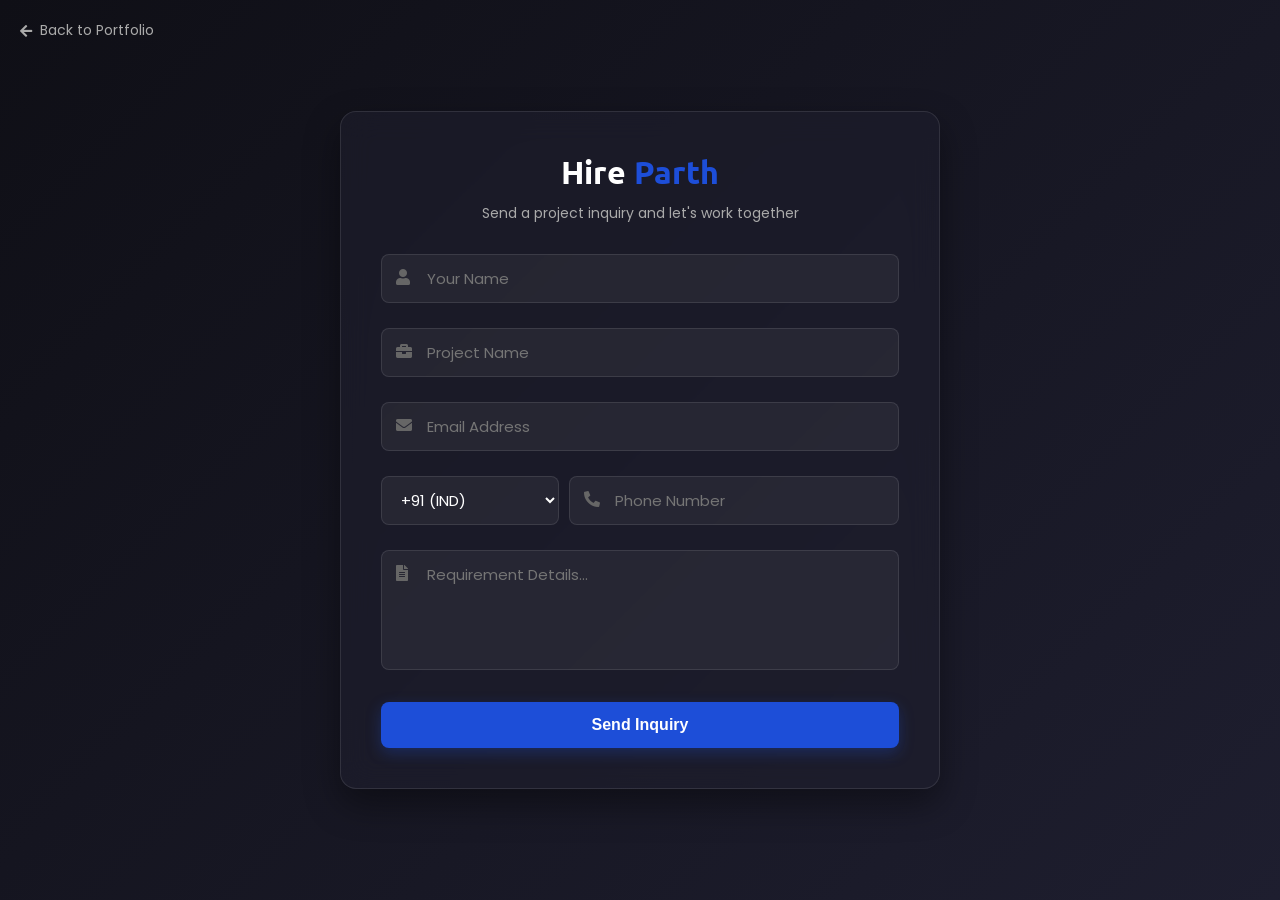
<file: hire.html>
<!DOCTYPE html>
<html lang="en">
<head>
    <meta charset="UTF-8">
    <meta name="viewport" content="width=device-width, initial-scale=1.0">
    <title>Hire Parth Lad — Project Inquiry</title>
    <meta name="description" content="Send a project inquiry to Parth Lad — full-stack developer and ML engineer available for freelance and full-time opportunities.">
    <!-- Favicon -->
    <link rel="icon" type="image/svg+xml" href="favicon.svg">
    <link rel="stylesheet" href="css/style.css">
    <link rel="stylesheet" href="https://cdnjs.cloudflare.com/ajax/libs/font-awesome/5.15.3/css/all.min.css"/>
</head>
<body class="inquiry-body">

    <a href="index.html" class="back-btn">
        <i class="fas fa-arrow-left"></i> Back to Portfolio
    </a>

    <div class="inquiry-container">
        <div class="inquiry-header">
            <h2>Hire <span>Parth</span></h2>
            <p>Send a project inquiry and let's work together</p>
        </div>

        <form id="inquiryForm" onsubmit="handleInquirySubmit(event)">
            <div class="form-group">
                <input type="text" id="name" class="form-control" placeholder="Your Name" required>
                <i class="fas fa-user"></i>
            </div>

            <div class="form-group">
                <input type="text" id="project_name" class="form-control" placeholder="Project Name" required>
                <i class="fas fa-briefcase"></i>
            </div>

            <div class="form-group">
                <input type="email" id="email" class="form-control" placeholder="Email Address" required>
                <i class="fas fa-envelope"></i>
            </div>

            <div class="phone-group" style="display: flex; gap: 10px; margin-bottom: 25px;">
                <select id="country_code" class="form-control" style="width: 35%; padding-left: 15px; cursor: pointer; color: #fff;">
                    <option value="+91" style="background: #1e1e2f; color: #fff;">+91 (IND)</option>
                    <option value="+1" style="background: #1e1e2f; color: #fff;">+1 (USA)</option>
                    <option value="+44" style="background: #1e1e2f; color: #fff;">+44 (UK)</option>
                    <option value="+61" style="background: #1e1e2f; color: #fff;">+61 (AUS)</option>
                    <option value="+81" style="background: #1e1e2f; color: #fff;">+81 (JPN)</option>
                </select>
                <div class="form-group" style="width: 65%; margin-bottom: 0;">
                    <input type="tel" id="phone" class="form-control" placeholder="Phone Number" pattern="[0-9]{7,15}" title="Please enter a valid phone number containing 7 to 15 digits" required>
                    <i class="fas fa-phone-alt"></i>
                </div>
            </div>

            <div class="form-group">
                <textarea id="requirements" class="form-control" placeholder="Requirement Details..." required></textarea>
                <i class="fas fa-file-alt"></i>
            </div>

            <button type="submit" class="submit-btn">Send Inquiry</button>
        </form>
    </div>

    <!-- Confirmation Modal Overlay -->
    <div id="modalOverlay" class="modal-overlay">
        <div class="success-modal">
            <div class="success-icon">
                <i class="fas fa-check"></i>
            </div>
            <h3>Inquiry Sent!</h3>
            <p>Thank you for reaching out! Parth will review your project requirements and get in touch with you shortly.</p>
            <button class="close-modal-btn" onclick="closeSuccessModal()">Close</button>
        </div>
    </div>

    <script src="js/script.js"></script>
</body>
</html>
</file>
<file: css/style.css>
/*  import google fonts */
@import url('https://fonts.googleapis.com/css2?family=Poppins:wght@400;500;600;700&family=Ubuntu:wght@400;500;700&display=swap');

* {
    margin: 0;
    padding: 0;
    box-sizing: border-box;
    text-decoration: none;
}

html {
    scroll-behavior: smooth;
    overflow-x: hidden;
}

body {
    overflow-x: hidden;
}

/* custom scroll bar */
::-webkit-scrollbar {
    width: 10px;
}

::-webkit-scrollbar-track {
    background: #f1f1f1;
}

::-webkit-scrollbar-thumb {
    background: #888;
}

::-webkit-scrollbar-thumb:hover {
    background: #555;
}

/* all similar content styling codes */
section {
    padding: 100px 0;
}

.max-width {
    max-width: 1300px;
    padding: 0 80px;
    margin: auto;
}

.about,
.projects,
.skills,
.certs,
.contact,
footer {
    font-family: 'Poppins', sans-serif;
}

.about .about-content,
.projects .proj-content,
.skills .skills-content,
.contact .contact-content {
    display: flex;
    flex-wrap: wrap;
    align-items: center;
    justify-content: space-between;
}

section .title {
    position: relative;
    text-align: center;
    font-size: 40px;
    font-weight: 500;
    margin-bottom: 60px;
    padding-bottom: 20px;
    font-family: 'Ubuntu', sans-serif;
}

section .title::before {
    content: "";
    position: absolute;
    bottom: 0px;
    left: 50%;
    width: 180px;
    height: 3px;
    background: #111;
    transform: translateX(-50%);
}

section .title::after {
    position: absolute;
    bottom: -8px;
    left: 50%;
    font-size: 20px;
    color: blue;
    padding: 0 5px;
    background: #fff;
    transform: translateX(-50%);
}

/* navbar styling */
.navbar {
    position: fixed;
    width: 100%;
    z-index: 999;
    padding: 25px 0;
    font-family: 'Ubuntu', sans-serif;
    transition: all 0.3s ease;
    background: rgba(17, 17, 17, 0.85);
    backdrop-filter: blur(8px);
    box-shadow: 0 2px 10px rgba(0, 0, 0, 0.15);
}

.navbar.sticky {
    padding: 15px 0;
    background: rgba(17, 17, 17, 0.95);
    backdrop-filter: blur(8px);
    box-shadow: 0 4px 20px rgba(0, 0, 0, 0.2);
}

.navbar .max-width {
    display: flex;
    align-items: center;
    justify-content: space-between;
}

.navbar .logo a {
    color: #fff;
    font-size: 35px;
    font-weight: 600;
}

.navbar .logo a span {
    color: #1d4ed8;
    transition: all 0.3s ease;
}

.navbar.sticky .logo a span {
    color: #1d4ed8;
}

.navbar .menu li {
    list-style: none;
    display: inline-block;
}

.navbar .menu li a {
    display: block;
    color: #fff;
    font-size: 18px;
    font-weight: 500;
    margin-left: 25px;
    transition: color 0.3s ease;
}

.navbar .menu li a:hover {
    color: #3b82f6;
}

.navbar.sticky .menu li a:hover {
    color: #3b82f6;
}

/* menu btn styling */
.menu-btn {
    color: #fff;
    font-size: 23px;
    cursor: pointer;
    display: none;
}

.scroll-up-btn {
    position: fixed;
    height: 45px;
    width: 42px;
    background: blue;
    right: 30px;
    bottom: 10px;
    text-align: center;
    line-height: 45px;
    color: #fff;
    z-index: 9999;
    font-size: 30px;
    border-radius: 6px;
    border-bottom-width: 2px;
    cursor: pointer;
    opacity: 0;
    pointer-events: none;
    transition: all 0.3s ease;
}

.scroll-up-btn.show {
    bottom: 30px;
    opacity: 1;
    pointer-events: auto;
}

.scroll-up-btn:hover {
    filter: brightness(90%);
}


/* home section styling */
.home {
    display: flex;
    background: url("../images/Background.png") no-repeat center;
    height: 150vh;
    color: #0e0404ce;
    min-height: 400px;

    background-size: cover;
    background-attachment: fixed;
    font-family: 'Ubuntu', sans-serif;
}

.home .max-width {
    width: 100%;
    display: flex;
    align-items: center;
}

.home .max-width .row {
    margin-right: 0;
}

.home .home-content .text-1 {
    font-size: 27px;
}

.home .home-content .text-2 {
    font-size: 75px;
    font-weight: 600;
    margin-left: -3px;
}

.home .home-content .text-3 {
    font-size: 40px;
    margin: 5px 0;
}

.home .home-content .text-3 span {
    color: blue;
    font-weight: 500;
}

.home .home-content a {
    display: inline-block;
    background: blue;
    color: #fff;
    font-size: 25px;
    padding: 12px 36px;
    margin-top: 20px;
    font-weight: 400;
    border-radius: 6px;
    border: 2px solid blue;
    transition: all 0.3s ease;
}

.home .home-content a:hover {
    color: blue;
    background: none;
}

/* about section styling */
.about .title::after {
    content: "who i am";
}

.about .about-content .left {
    width: 45%;
}

.about .about-content .left img {
    width: 100%;
    max-width: 400px;
    height: auto;
    aspect-ratio: 1 / 1;
    object-fit: cover;
    border-radius: 6px;
}

.about .about-content .right {
    width: 55%;
}

.about .about-content .right .text {
    font-size: 25px;
    font-weight: 600;
    margin-bottom: 10px;
}

.about .about-content .right .text span {
    color: blue;
}

.about .about-content .right p {
    text-align: justify;
    line-height: 1.75;
}

/* About section — CV button row */
.about-cv-row {
    display: flex;
    flex-wrap: wrap;
    gap: 12px;
    margin-top: 24px;
}

/* Outlined cert-btn variant used in About */
.cert-btn-outline {
    background: transparent !important;
    color: #1d4ed8 !important;
    border-color: #1d4ed8 !important;
}

.cert-btn-outline:hover {
    background: #1d4ed8 !important;
    color: #fff !important;
}


/* projects section styling */
.projects,
.certs {
    color: #fff;
    background: #111;
}

.projects .title::before,
.certs .title::before {
    background: #fff;
}

.projects .title::after {
    background: #111;
    content: "what i built";
}

.certs .title::after {
    background: #111;
    content: "my achievements";
}

.projects .proj-content {
    display: flex;
    flex-wrap: wrap;
    align-items: stretch;
    justify-content: flex-start;
    gap: 25px;
}

.projects .proj-content .card {
    width: calc(33.333% - 17px);
    background: #222;
    text-align: center;
    border-radius: 6px;
    padding: 35px 25px;
    cursor: pointer;
    transition: all 0.3s ease;
    display: flex;
    flex-direction: column;
}

.projects .proj-content .card:hover {
    background: #1d4ed8;
}

.projects .proj-content .card .box {
    transition: all 0.3s ease;
    height: 100%;
    display: flex;
    flex-direction: column;
    align-items: center;
}

.projects .proj-content .card:hover .box {
    transform: scale(1.05);
}

.projects .proj-content .card i {
    font-size: 50px;
    color: #1d4ed8;
    transition: color 0.3s ease;
    margin-bottom: 15px;
}

.projects .proj-content .card:hover i {
    color: #fff;
}

.projects .proj-content .card .text {
    font-size: 20px;
    font-weight: 600;
    margin: 10px 0;
}

.projects .proj-content .card p {
    font-size: 14px;
    line-height: 1.6;
    color: #ddd;
    margin-bottom: 15px;
    flex-grow: 1;
}

.projects .proj-content .card:hover p {
    color: #fff;
}

.projects .proj-content .card .tech-stack {
    display: flex;
    flex-wrap: wrap;
    justify-content: center;
    gap: 8px;
    margin-bottom: 18px;
}

.projects .proj-content .card .tech-stack span {
    font-size: 12px;
    background: rgba(255, 255, 255, 0.1);
    padding: 4px 10px;
    border-radius: 20px;
    color: #ccc;
    font-weight: 500;
    transition: background 0.3s ease, color 0.3s ease;
}

.projects .proj-content .card:hover .tech-stack span {
    background: rgba(255, 255, 255, 0.2);
    color: #fff;
}

/* ---- Skill Categories (replaces old progress bars) ---- */
.skills .skills-content {
    align-items: flex-start;
}

.skills .skills-content .column {
    width: calc(40% - 20px);
}

.skills .skills-content .column.skill-categories {
    width: calc(60% - 20px);
    display: flex;
    flex-direction: column;
    gap: 24px;
}

.skills .skills-content .left .text {
    font-size: 20px;
    font-weight: 600;
    margin-bottom: 10px;
}

.skills .skills-content .left p {
    text-align: justify;
    line-height: 1.7;
}

.skill-category {
    background: #f9f9f9;
    border: 1px solid #e5e5e5;
    border-radius: 10px;
    padding: 18px 20px;
    transition: box-shadow 0.3s ease, transform 0.3s ease;
}

.skill-category:hover {
    box-shadow: 0 6px 20px rgba(29, 78, 216, 0.1);
    transform: translateY(-2px);
}

.skill-category-title {
    font-size: 14px;
    font-weight: 700;
    text-transform: uppercase;
    letter-spacing: 0.06em;
    color: #1d4ed8;
    margin-bottom: 12px;
    display: flex;
    align-items: center;
    gap: 8px;
}

.skill-category-title i {
    font-size: 13px;
}

.skill-tags {
    display: flex;
    flex-wrap: wrap;
    gap: 8px;
}

.skill-tags span {
    font-size: 13px;
    font-weight: 500;
    padding: 5px 14px;
    border-radius: 20px;
    background: #fff;
    border: 1.5px solid #d1d5db;
    color: #374151;
    transition: all 0.25s ease;
    cursor: default;
}

.skill-tags span:hover {
    background: #1d4ed8;
    border-color: #1d4ed8;
    color: #fff;
    transform: translateY(-1px);
    box-shadow: 0 3px 10px rgba(29, 78, 216, 0.25);
}

/* certifications section styling */
.certs {
    color: #fff;
    background: #111;
}

.certs .certs-content {
    display: flex;
    flex-wrap: wrap;
    align-items: stretch;
    justify-content: flex-start;
    gap: 25px;
}

.certs .certs-content .card {
    width: calc(33.333% - 17px);
    background: #222;
    text-align: center;
    border-radius: 6px;
    padding: 35px 25px;
    cursor: pointer;
    transition: all 0.3s ease;
    display: flex;
    flex-direction: column;
}

.certs .certs-content .card:hover {
    background: #1d4ed8;
}

.certs .certs-content .card .box {
    transition: all 0.3s ease;
    height: 100%;
    display: flex;
    flex-direction: column;
    justify-content: space-between;
}

.certs .certs-content .card:hover .box {
    transform: scale(1.05);
}

.certs .certs-content .card i {
    font-size: 50px;
    color: #1d4ed8;
    transition: color 0.3s ease;
    margin-bottom: 15px;
}

.certs .certs-content .card:hover i {
    color: #fff;
}

.certs .certs-content .card .text {
    font-size: 20px;
    font-weight: 600;
    margin: 10px 0;
}

.certs .certs-content .card p {
    font-size: 14px;
    line-height: 1.6;
    color: #ddd;
    margin-bottom: 15px;
    flex-grow: 1;
}

.certs .certs-content .card:hover p {
    color: #fff;
}

.certs .certs-content .card p .date {
    display: inline-block;
    font-size: 12px;
    font-weight: 600;
    color: #1d4ed8;
    background: rgba(29, 78, 216, 0.15);
    padding: 3px 10px;
    border-radius: 20px;
    transition: all 0.3s ease;
}

.certs .certs-content .card:hover p .date {
    color: #1d4ed8;
    background: #fff;
}

.certs .certs-content .card .cert-btn,
.projects .proj-content .card .cert-btn {
    display: inline-block;
    margin-top: auto;
    padding: 8px 18px;
    background: #1d4ed8;
    color: #fff;
    font-size: 13px;
    font-weight: 500;
    border-radius: 6px;
    text-decoration: none;
    transition: all 0.3s ease;
    border: 2px solid #1d4ed8;
}

.certs .certs-content .card:hover .cert-btn,
.projects .proj-content .card:hover .cert-btn {
    background: #fff;
    color: #1d4ed8;
    border-color: #fff;
}

.certs .certs-content .card .cert-btn i,
.projects .proj-content .card .cert-btn i {
    font-size: 11px;
    color: inherit;
    background: none;
    padding: 0;
    margin-left: 5px;
    border-radius: 0;
    display: inline;
}

.certs .certs-content .card:hover .cert-btn i,
.projects .proj-content .card:hover .cert-btn i {
    background: none;
    color: inherit;
}



/* skills title after pseudo */
.skills .title::after {
    content: "what i know";
}

/* ================================================
   Resume Section
   ================================================ */
.resume {
    color: #fff;
    background: #111;
    font-family: 'Poppins', sans-serif;
}

.resume .title::before {
    background: #fff;
}

.resume .title::after {
    content: "full cv";
    background: #111;
    color: #1d4ed8;
}

.resume-content {
    display: flex;
    flex-direction: column;
    gap: 20px;
}

/* Toolbar: date badge left, download button right */
.resume-toolbar {
    display: flex;
    align-items: center;
    justify-content: space-between;
    flex-wrap: wrap;
    gap: 14px;
    background: #222;
    border-radius: 8px;
    padding: 14px 20px;
}

/* .date pill — identical to certs section, overriding background for dark context */
.resume .date {
    display: inline-flex;
    align-items: center;
    gap: 6px;
    font-size: 13px;
    font-weight: 600;
    color: #1d4ed8;
    background: rgba(29, 78, 216, 0.15);
    padding: 5px 14px;
    border-radius: 20px;
}

/* Inline PDF viewer container */
.resume-viewer {
    background: #222;
    border-radius: 8px;
    overflow: hidden;
    line-height: 0;
}

.resume-object {
    display: block;
    width: 100%;
    height: 780px;
    border: none;
}

/* Mobile fallback — hidden on desktop, shown at <=690px */
.resume-mobile-fallback {
    display: none;
    flex-direction: column;
    align-items: center;
    gap: 14px;
    padding: 50px 24px;
    background: #222;
    border-radius: 8px;
    text-align: center;
    color: #aaa;
}

.resume-mobile-fallback i {
    font-size: 48px;
    color: #ef4444;
}

.resume-mobile-fallback p {
    font-size: 14px;
    line-height: 1.6;
    max-width: 300px;
}

/* Text-only last-resort fallback inside object/iframe */
.resume-no-support {
    color: #aaa;
    text-align: center;
    padding: 40px;
    font-family: 'Poppins', sans-serif;
    font-size: 14px;
}

/* contact section styling */
.contact .title::after {
    content: "get in touch";
}

/* Availability bar */
.availability-bar {
    display: inline-flex;
    align-items: center;
    gap: 8px;
    background: rgba(16, 185, 129, 0.08);
    border: 1.5px solid rgba(16, 185, 129, 0.4);
    border-radius: 30px;
    padding: 6px 14px;
    margin-bottom: 14px;
    font-size: 13px;
    font-weight: 500;
}

.avail-dot {
    width: 9px;
    height: 9px;
    border-radius: 50%;
    background: #10b981;
    box-shadow: 0 0 0 3px rgba(16, 185, 129, 0.25);
    animation: pulse-green 2s infinite;
    flex-shrink: 0;
}

@keyframes pulse-green {

    0%,
    100% {
        box-shadow: 0 0 0 3px rgba(16, 185, 129, 0.25);
    }

    50% {
        box-shadow: 0 0 0 6px rgba(16, 185, 129, 0.1);
    }
}

.avail-label {
    color: #059669;
    font-weight: 600;
}

/* Response meta chips */
.response-meta {
    display: flex;
    flex-wrap: wrap;
    gap: 10px;
    margin: 14px 0 18px;
}

.response-chip {
    display: inline-flex;
    align-items: center;
    gap: 7px;
    background: #f3f4f6;
    border: 1px solid #e5e7eb;
    border-radius: 8px;
    padding: 7px 14px;
    font-size: 13px;
    color: #374151;
    font-weight: 500;
}

.response-chip i {
    color: #1d4ed8;
    font-size: 13px;
}

/* Calendly booking button */
.calendly-btn {
    display: inline-flex;
    align-items: center;
    gap: 8px;
    margin-top: 22px;
    padding: 11px 24px;
    background: #1d4ed8;
    color: #fff;
    border-radius: 8px;
    font-size: 15px;
    font-weight: 600;
    border: 2px solid #1d4ed8;
    transition: all 0.3s ease;
    box-shadow: 0 4px 14px rgba(29, 78, 216, 0.3);
}

.calendly-btn:hover {
    background: transparent;
    color: #1d4ed8;
    transform: translateY(-2px);
    box-shadow: 0 6px 20px rgba(29, 78, 216, 0.2);
}

.contact .contact-content .column {
    width: calc(50% - 30px);
}

.contact .contact-content .text {
    font-size: 20px;
    font-weight: 600;
    margin-bottom: 10px;
}

.contact .contact-content .left p {
    text-align: justify;
}

.contact .contact-content .left .icons {
    margin: 10px 0;
}

.contact .contact-content .row {
    display: flex;
    height: 65px;
    align-items: center;
}

.contact .contact-content .row .info {
    margin-left: 30px;
}

.contact .contact-content .row i {
    font-size: 25px;
    color: blue;
}

.contact .contact-content .info .head {
    font-weight: 500;
}

.contact .contact-content .info .sub-title {
    color: #333;
}

.contact .right form .fields {
    display: flex;
}

.contact .right form .field,
.contact .right form .fields .field {
    height: 45px;
    width: 100%;
    margin-bottom: 15px;
}

.contact .right form .textarea {
    height: 80px;
    width: 100%;
}

.contact .right form .name {
    margin-right: 10px;
}

.contact .right form .field input,
.contact .right form .textarea textarea {
    height: 100%;
    width: 100%;
    border: 1px solid lightgrey;
    border-radius: 6px;
    outline: none;
    padding: 0 15px;
    font-size: 17px;
    font-family: 'Poppins', sans-serif;
    transition: all 0.3s ease;
}

.contact .right form .field input:focus,
.contact .right form .textarea textarea:focus {
    border-color: #b3b3b3;
}

.contact .right form .textarea textarea {
    padding-top: 10px;
    resize: none;
}

.contact .right form .button-area {
    display: flex;
    align-items: center;
}

.right form .button-area button {
    color: #fff;
    display: block;
    width: 160px !important;
    height: 45px;
    outline: none;
    font-size: 18px;
    font-weight: 500;
    border-radius: 6px;
    cursor: pointer;
    flex-wrap: nowrap;
    background: blue;
    border: 2px solid blue;
    transition: all 0.3s ease;
}

.right form .button-area button:hover {
    color: blue;
    background: none;
}

/* footer section styling */
footer {
    background: #111;
    padding: 15px 23px;
    color: #fff;
    text-align: center;
}

footer span a {
    color: blue;
    text-decoration: none;
}

footer span a:hover {
    text-decoration: underline;
}


/* =============================================================
   RESPONSIVE MEDIA QUERIES
   Breakpoints:
     1440px+  — large desktop (default styles handle this)
     1104px   — laptop / large tablet landscape
     991px    — tablet landscape
     947px    — tablet portrait / hamburger nav triggers
     690px    — large mobile / small tablet
     480px    — standard mobile
     360px    — small mobile
   ============================================================= */

/* ── 1104px — laptop / large tablet landscape ─────────────── */
@media (max-width: 1104px) {
    .max-width {
        padding: 0 60px;
    }

    /* About image: shrinks proportionally, no overflow */
    .about .about-content .left {
        width: 40%;
    }

    .about .about-content .right {
        width: 58%;
    }
}

/* ── 991px — tablet landscape ─────────────────────────────── */
@media (max-width: 991px) {
    .max-width {
        padding: 0 50px;
    }

    /* Resume viewer — reduce height for tablet */
    .resume-object {
        height: 600px;
    }
}

/* ── 947px — tablet portrait / hamburger nav ──────────────── */
@media (max-width: 947px) {

    /* --- Nav --- */
    .menu-btn {
        display: block;
        z-index: 1000;
        /* Ensure 44px minimum touch target */
        min-width: 44px;
        min-height: 44px;
        display: flex;
        align-items: center;
        justify-content: flex-end;
    }

    .menu-btn i.active:before {
        content: "\f00d";
    }

    .navbar .menu {
        position: fixed;
        height: 100vh;
        width: 100%;
        left: -100%;
        top: 0;
        background: #111;
        text-align: center;
        padding-top: 80px;
        transition: all 0.3s ease;
        /* Prevent menu content itself from scrolling horizontally */
        overflow-x: hidden;
        overflow-y: auto;
    }

    .navbar .menu.active {
        left: 0;
    }

    .navbar .menu li {
        display: block;
    }

    .navbar .menu li a {
        display: inline-block;
        margin: 16px 0;
        font-size: 24px;
        /* Comfortable touch target height */
        padding: 4px 20px;
        min-height: 44px;
        line-height: 36px;
    }

    /* --- Home --- */
    .home {
        /* Disable fixed parallax on touch devices — avoids iOS blank/flicker */
        background-attachment: scroll;
        /* Reduce excessive height */
        height: 100vh;
        min-height: 480px;
    }

    .home .home-content .text-1 {
        font-size: 22px;
    }

    .home .home-content .text-2 {
        font-size: 65px;
    }

    .home .home-content .text-3 {
        font-size: 34px;
    }

    .home .home-content a {
        font-size: 22px;
        padding: 10px 28px;
    }

    .max-width {
        max-width: 930px;
    }

    /* --- Section titles --- */
    section .title {
        font-size: 34px;
    }

    /* --- About --- */
    .about .about-content .column {
        width: 100%;
    }

    .about .about-content .left {
        width: 100%;
        display: flex;
        justify-content: center;
        margin: 0 auto 40px;
    }

    .about .about-content .right {
        width: 100%;
        flex: unset;
    }

    /* --- Projects & Certs — identical 2-col grid --- */
    .projects .proj-content .card,
    .certs .certs-content .card {
        width: calc(50% - 13px);
    }

    /* --- Skills --- */
    .skills .skills-content .column {
        width: 100%;
        margin-bottom: 30px;
    }

    .skills .skills-content .column.skill-categories {
        width: 100%;
    }

    /* --- Contact --- */
    .contact .contact-content .column {
        width: 100%;
        margin-bottom: 30px;
    }

    /* Remove bottom margin from last column */
    .contact .contact-content .column:last-child {
        margin-bottom: 0;
    }
}

/* ── 690px — large mobile / small tablet ─────────────────── */
@media (max-width: 690px) {
    section {
        padding: 70px 0;
    }

    .max-width {
        padding: 0 20px;
    }

    /* --- Section titles --- */
    section .title {
        font-size: 28px;
        margin-bottom: 45px;
    }

    section .title::after {
        font-size: 16px;
        white-space: nowrap;
    }

    /* --- Home --- */
    .home {
        background-attachment: scroll;
        height: auto;
        min-height: 100svh;
        padding: 120px 0 60px;
    }

    .home .home-content .text-1 {
        font-size: 18px;
    }

    .home .home-content .text-2 {
        font-size: 52px;
    }

    .home .home-content .text-3 {
        font-size: 28px;
    }

    .home .home-content a {
        font-size: 18px;
        padding: 10px 24px;
        min-height: 44px;
    }

    /* --- About --- */
    .about .about-content .right .text {
        font-size: 22px;
    }

    /* --- Projects & Certs — single column --- */
    .projects .proj-content .card,
    .certs .certs-content .card {
        width: 100%;
    }

    /* --- Contact form — stack name+email vertically --- */
    .contact .right form .fields {
        flex-direction: column;
    }

    .contact .right form .name,
    .contact .right form .email {
        margin: 0;
    }

    .contact .right form .field input,
    .contact .right form .textarea textarea {
        font-size: 16px;
        /* Prevents iOS auto-zoom on focus */
    }

    /* --- Resume — hide inline viewer, show fallback link --- */
    .resume-viewer {
        display: none;
    }

    .resume-mobile-fallback {
        display: flex;
    }

    .resume-toolbar {
        flex-direction: column;
        align-items: flex-start;
        gap: 10px;
    }

    /* --- Hire page --- */
    .inquiry-container {
        padding: 28px 20px 24px;
        border-radius: 12px;
    }

    .inquiry-body {
        padding: 20px 16px;
        align-items: flex-start;
        padding-top: 60px;
    }

    .back-btn {
        /* Move out of absolute so it doesn't overlap container on small screens */
        position: relative;
        top: auto;
        left: auto;
        display: inline-flex;
        margin-bottom: 16px;
    }

    .inquiry-header h2 {
        font-size: 26px;
    }
}

/* ── 480px — standard mobile ──────────────────────────────── */
@media (max-width: 480px) {

    /* --- Home --- */
    .home .home-content .text-2 {
        font-size: 42px;
    }

    .home .home-content .text-3 {
        font-size: 24px;
    }

    /* --- About --- */
    .about .about-content .right .text,
    .skills .skills-content .left .text {
        font-size: 18px;
    }

    /* --- Contact form submit button — full width for easy tapping --- */
    .right form .button-area button {
        width: 100% !important;
    }

    /* --- Scroll up button — smaller on mobile --- */
    .scroll-up-btn {
        right: 12px;
        bottom: 12px;
        height: 40px;
        width: 38px;
        font-size: 22px;
        line-height: 40px;
    }

    /* --- Hire page form inputs — comfortable touch targets --- */
    .form-control {
        padding: 14px 14px 14px 44px;
        font-size: 16px;
        /* Prevents iOS auto-zoom */
    }

    .submit-btn {
        padding: 16px;
        font-size: 15px;
        min-height: 48px;
    }
}

/* ── 360px — small / older phones ────────────────────────── */
@media (max-width: 360px) {
    .max-width {
        padding: 0 14px;
    }

    .home .home-content .text-2 {
        font-size: 36px;
    }

    .home .home-content .text-3 {
        font-size: 21px;
    }

    .navbar .logo a {
        font-size: 28px;
    }

    section .title {
        font-size: 24px;
    }

    .projects .proj-content .card,
    .certs .certs-content .card {
        padding: 24px 16px;
    }

    .inquiry-container {
        padding: 24px 14px 20px;
    }
}

/* ── Touch devices: disable fixed parallax globally ─────── */
@media (hover: none) and (pointer: coarse) {
    .home {
        background-attachment: scroll;
    }
}

/* Hire Inquiry Page Styles */
.inquiry-body {
    background: linear-gradient(135deg, #0f0f16 0%, #1e1e2f 100%);
    min-height: 100vh;
    display: flex;
    align-items: center;
    justify-content: center;
    padding: 40px 20px;
    color: #fff;
    font-family: 'Poppins', sans-serif;
    overflow-x: hidden;
}

.inquiry-container {
    background: rgba(30, 30, 45, 0.6);
    backdrop-filter: blur(15px);
    -webkit-backdrop-filter: blur(15px);
    border: 1px solid rgba(255, 255, 255, 0.1);
    border-radius: 16px;
    width: 100%;
    max-width: 600px;
    padding: 40px;
    box-shadow: 0 15px 35px rgba(0, 0, 0, 0.4);
    position: relative;
    animation: fadeInUp 0.8s ease;
}

@keyframes fadeInUp {
    from {
        opacity: 0;
        transform: translateY(30px);
    }

    to {
        opacity: 1;
        transform: translateY(0);
    }
}

.inquiry-header {
    text-align: center;
    margin-bottom: 30px;
}

.inquiry-header h2 {
    font-family: 'Ubuntu', sans-serif;
    font-size: 32px;
    font-weight: 600;
    color: #fff;
    margin-bottom: 10px;
}

.inquiry-header h2 span {
    color: #1d4ed8;
}

.inquiry-header p {
    color: #aaa;
    font-size: 14px;
}

.back-btn {
    position: absolute;
    top: 20px;
    left: 20px;
    color: #aaa;
    text-decoration: none;
    font-size: 14px;
    transition: color 0.3s ease, transform 0.3s ease;
    display: flex;
    align-items: center;
    gap: 8px;
}

.back-btn:hover {
    color: #1d4ed8;
    transform: translateX(-3px);
}

.form-group {
    position: relative;
    margin-bottom: 25px;
}

.form-group i {
    position: absolute;
    left: 15px;
    top: 15px;
    color: #666;
    font-size: 16px;
    transition: color 0.3s ease;
}

.form-control {
    width: 100%;
    padding: 12px 15px 12px 45px;
    background: rgba(255, 255, 255, 0.05);
    border: 1px solid rgba(255, 255, 255, 0.1);
    border-radius: 8px;
    color: #fff;
    font-size: 15px;
    font-family: 'Poppins', sans-serif;
    outline: none;
    transition: border-color 0.3s ease, box-shadow 0.3s ease, background 0.3s ease;
}

.form-control:focus {
    border-color: #1d4ed8;
    background: rgba(255, 255, 255, 0.08);
    box-shadow: 0 0 10px rgba(29, 78, 216, 0.2);
}

.form-control:focus+i {
    color: #1d4ed8;
}

textarea.form-control {
    resize: none;
    height: 120px;
}

.submit-btn {
    width: 100%;
    padding: 14px;
    background: #1d4ed8;
    border: none;
    border-radius: 8px;
    color: #fff;
    font-size: 16px;
    font-weight: 600;
    cursor: pointer;
    transition: all 0.3s ease;
    box-shadow: 0 5px 15px rgba(29, 78, 216, 0.3);
}

.submit-btn:hover {
    background: #1e40af;
    transform: translateY(-2px);
    box-shadow: 0 8px 20px rgba(29, 78, 216, 0.4);
}

.submit-btn:active {
    transform: translateY(0);
}

/* Modal styling */
.modal-overlay {
    position: fixed;
    top: 0;
    left: 0;
    width: 100%;
    height: 100%;
    background: rgba(0, 0, 0, 0.7);
    backdrop-filter: blur(5px);
    z-index: 1000;
    display: flex;
    align-items: center;
    justify-content: center;
    opacity: 0;
    pointer-events: none;
    transition: opacity 0.4s ease;
}

.modal-overlay.active {
    opacity: 1;
    pointer-events: auto;
}

.success-modal {
    background: #1e1e2f;
    border: 1px solid rgba(255, 255, 255, 0.15);
    border-radius: 16px;
    padding: 40px;
    text-align: center;
    max-width: 400px;
    width: 90%;
    box-shadow: 0 10px 30px rgba(0, 0, 0, 0.5);
    transform: scale(0.8);
    transition: transform 0.4s cubic-bezier(0.175, 0.885, 0.32, 1.275);
}

.modal-overlay.active .success-modal {
    transform: scale(1);
}

.success-icon {
    width: 70px;
    height: 70px;
    background: rgba(16, 185, 129, 0.1);
    border: 3px solid #10b981;
    border-radius: 50%;
    display: flex;
    align-items: center;
    justify-content: center;
    margin: 0 auto 20px;
    color: #10b981;
    font-size: 32px;
    animation: scaleIn 0.5s ease;
}

@keyframes scaleIn {
    from {
        transform: scale(0);
    }

    to {
        transform: scale(1);
    }
}

.success-modal h3 {
    font-size: 24px;
    font-weight: 600;
    margin-bottom: 10px;
    font-family: 'Ubuntu', sans-serif;
}

.success-modal p {
    color: #aaa;
    font-size: 14px;
    margin-bottom: 25px;
    line-height: 1.5;
}

.close-modal-btn {
    padding: 10px 25px;
    background: #10b981;
    border: none;
    border-radius: 6px;
    color: #fff;
    font-size: 15px;
    font-weight: 500;
    cursor: pointer;
    transition: all 0.3s ease;
}

.close-modal-btn:hover {
    background: #059669;
    transform: translateY(-1px);
}

/* ========================================
   CV Preview Modal
   ======================================== */
.cv-modal-overlay {
    position: fixed;
    inset: 0;
    background: rgba(0, 0, 0, 0.72);
    backdrop-filter: blur(6px);
    -webkit-backdrop-filter: blur(6px);
    z-index: 10000;
    display: flex;
    align-items: center;
    justify-content: center;
    padding: 20px;
    opacity: 0;
    pointer-events: none;
    transition: opacity 0.35s ease;
}

.cv-modal-overlay.active {
    opacity: 1;
    pointer-events: auto;
}

.cv-modal {
    background: #fff;
    border-radius: 14px;
    width: 100%;
    max-width: 900px;
    max-height: 92vh;
    display: flex;
    flex-direction: column;
    box-shadow: 0 25px 60px rgba(0, 0, 0, 0.45);
    transform: scale(0.92) translateY(20px);
    transition: transform 0.35s cubic-bezier(0.34, 1.56, 0.64, 1);
    overflow: hidden;
}

.cv-modal-overlay.active .cv-modal {
    transform: scale(1) translateY(0);
}

/* Modal header toolbar */
.cv-modal-header {
    display: flex;
    align-items: center;
    justify-content: space-between;
    padding: 14px 20px;
    background: #111;
    flex-shrink: 0;
}

.cv-modal-title {
    color: #fff;
    font-size: 15px;
    font-weight: 600;
    font-family: 'Poppins', sans-serif;
    display: flex;
    align-items: center;
    gap: 9px;
}

.cv-modal-title i {
    color: #ef4444;
    font-size: 18px;
}

.cv-modal-actions {
    display: flex;
    align-items: center;
    gap: 10px;
}

.cv-modal-dl {
    display: inline-flex;
    align-items: center;
    gap: 6px;
    background: #1d4ed8;
    color: #fff;
    padding: 7px 16px;
    border-radius: 6px;
    font-size: 13px;
    font-weight: 600;
    font-family: 'Poppins', sans-serif;
    text-decoration: none;
    transition: background 0.25s ease, transform 0.25s ease;
    border: 1.5px solid #1d4ed8;
}

.cv-modal-dl:hover {
    background: #1e40af;
    transform: translateY(-1px);
}

.cv-modal-close {
    background: rgba(255, 255, 255, 0.1);
    border: 1.5px solid rgba(255, 255, 255, 0.2);
    color: #fff;
    width: 34px;
    height: 34px;
    border-radius: 6px;
    font-size: 16px;
    cursor: pointer;
    display: flex;
    align-items: center;
    justify-content: center;
    transition: background 0.25s ease, transform 0.25s ease;
}

.cv-modal-close:hover {
    background: rgba(239, 68, 68, 0.8);
    border-color: transparent;
    transform: rotate(90deg);
}

/* iframe area */
.cv-modal-body {
    flex: 1;
    position: relative;
    min-height: 0;
    background: #e5e7eb;
}

.cv-modal-body iframe {
    width: 100%;
    height: 100%;
    min-height: 560px;
    border: none;
    display: block;
}

/* Fallback shown via JS if iframe errors */
.cv-iframe-fallback {
    display: none;
    flex-direction: column;
    align-items: center;
    justify-content: center;
    gap: 16px;
    padding: 60px 30px;
    text-align: center;
    color: #6b7280;
    font-family: 'Poppins', sans-serif;
}

.cv-iframe-fallback i {
    font-size: 52px;
    color: #ef4444;
}

.cv-iframe-fallback p {
    font-size: 15px;
    max-width: 320px;
    line-height: 1.6;
}

.cv-iframe-fallback.show {
    display: flex;
}

/* Responsive */
@media (max-width: 600px) {
    .cv-action-row {
        flex-direction: column;
    }

    .cv-btn {
        justify-content: center;
    }

    .cv-modal {
        max-height: 96vh;
    }

    .cv-modal-body iframe {
        min-height: 400px;
    }

    .cv-modal-title {
        font-size: 13px;
    }
}

/* =============================================
   Global .cert-btn  (reused by About & Resume)
   ============================================= */
.cert-btn {
    display: inline-flex;
    align-items: center;
    gap: 7px;
    padding: 9px 20px;
    background: #1d4ed8;
    color: #fff;
    font-size: 13px;
    font-weight: 600;
    border-radius: 6px;
    border: 2px solid #1d4ed8;
    text-decoration: none;
    transition: all 0.3s ease;
    font-family: 'Poppins', sans-serif;
    cursor: pointer;
}

.cert-btn:hover {
    background: transparent;
    color: #1d4ed8;
    transform: translateY(-2px);
    box-shadow: 0 4px 14px rgba(29, 78, 216, 0.25);
}

/* Outline variant used in About section "View Resume" */
.cert-btn-outline {
    background: transparent;
    color: #1d4ed8;
    border-color: #1d4ed8;
}

.cert-btn-outline:hover {
    background: #1d4ed8;
    color: #fff;
    box-shadow: 0 4px 14px rgba(29, 78, 216, 0.25);
}

/* About section CV action row */
.about-cv-row {
    display: flex;
    flex-wrap: wrap;
    gap: 12px;
    margin-top: 24px;
}

/* =============================================
   Resume Section
   ============================================= */
.resume {
    background: #111;
    color: #fff;
    font-family: 'Poppins', sans-serif;
}

.resume .title::before {
    background: #fff;
}

.resume .title::after {
    content: "my résumé";
    background: #111;
    color: #1d4ed8;
}

.resume-content {
    max-width: 960px;
    margin: 0 auto;
}

/* Toolbar row: date badge on the left, download button on the right */
.resume-toolbar {
    display: flex;
    align-items: center;
    justify-content: space-between;
    flex-wrap: wrap;
    gap: 12px;
    margin-bottom: 20px;
}

/* Reuse .date badge styling from Certifications, but override colours for dark bg */
.resume-toolbar .date {
    display: inline-flex;
    align-items: center;
    gap: 7px;
    font-size: 12.5px;
    font-weight: 600;
    color: #1d4ed8;
    background: rgba(29, 78, 216, 0.15);
    padding: 5px 14px;
    border-radius: 20px;
}

.resume-toolbar .date i {
    font-size: 12px;
    color: #1d4ed8;
}

/* PDF viewer wrapper */
.resume-viewer {
    width: 100%;
    border-radius: 8px;
    overflow: hidden;
    border: 2px solid #222;
    background: #222;
    box-shadow: 0 8px 30px rgba(0, 0, 0, 0.4);
}

/* The <object> and inner <iframe> both use this class */
.resume-object {
    width: 100%;
    height: 780px;
    min-height: 500px;
    border: none;
    display: block;
}

/* Shown only when the embed genuinely cannot render */
.resume-no-support {
    padding: 40px;
    text-align: center;
    color: #aaa;
    font-size: 14px;
}

/* Mobile fallback card — hidden on desktop/tablet */
.resume-mobile-fallback {
    display: none;
    flex-direction: column;
    align-items: center;
    gap: 16px;
    padding: 50px 24px;
    background: #222;
    border-radius: 8px;
    text-align: center;
    border: 2px solid #333;
}

.resume-mobile-fallback i {
    font-size: 52px;
    color: #ef4444;
}

.resume-mobile-fallback p {
    font-size: 14px;
    color: #aaa;
    max-width: 300px;
    line-height: 1.6;
}

/* ── Responsive: Resume section ──────────────── */

/* At 991px tablet breakpoint — keep viewer but shrink height */
@media (max-width: 991px) {
    .resume-object {
        height: 620px;
    }
}

/* At 690px mobile breakpoint — hide viewer, show fallback card */
@media (max-width: 690px) {
    .resume-viewer {
        display: none;
    }

    .resume-mobile-fallback {
        display: flex;
    }

    .about-cv-row {
        flex-direction: column;
    }

    .about-cv-row .cert-btn {
        justify-content: center;
        text-align: center;
    }
}

/* =========================================================
   NDA / Confidentiality Notice Popup
   ========================================================= */
.nda-overlay {
    position: fixed;
    inset: 0;
    background: rgba(0, 0, 0, 0.72);
    backdrop-filter: blur(6px);
    -webkit-backdrop-filter: blur(6px);
    display: flex;
    align-items: center;
    justify-content: center;
    z-index: 99999;
    opacity: 0;
    visibility: hidden;
    transition: opacity 0.35s ease, visibility 0.35s ease;
}

.nda-overlay.active {
    opacity: 1;
    visibility: visible;
}

.nda-popup {
    position: relative;
    background: linear-gradient(135deg, #1a1a2e 0%, #16213e 60%, #0f3460 100%);
    border: 1px solid rgba(255, 255, 255, 0.12);
    border-radius: 20px;
    padding: 44px 40px 36px;
    max-width: 520px;
    width: 90%;
    box-shadow:
        0 25px 60px rgba(0, 0, 0, 0.6),
        0 0 0 1px rgba(99, 179, 237, 0.15),
        inset 0 1px 0 rgba(255, 255, 255, 0.08);
    text-align: center;
    transform: scale(0.88) translateY(20px);
    transition: transform 0.4s cubic-bezier(0.34, 1.56, 0.64, 1);
}

.nda-overlay.active .nda-popup {
    transform: scale(1) translateY(0);
}

/* Close button */
.nda-close-btn {
    position: absolute;
    top: 16px;
    right: 16px;
    width: 34px;
    height: 34px;
    border-radius: 50%;
    border: 1px solid rgba(255, 255, 255, 0.18);
    background: rgba(255, 255, 255, 0.08);
    color: rgba(255, 255, 255, 0.7);
    font-size: 14px;
    cursor: pointer;
    display: flex;
    align-items: center;
    justify-content: center;
    transition: background 0.2s, color 0.2s, transform 0.2s;
    line-height: 1;
}

.nda-close-btn:hover {
    background: rgba(231, 76, 60, 0.75);
    color: #fff;
    border-color: rgba(231, 76, 60, 0.6);
    transform: rotate(90deg);
}

/* Icon */
.nda-icon {
    width: 66px;
    height: 66px;
    border-radius: 50%;
    background: linear-gradient(135deg, #f6c90e 0%, #e0a800 100%);
    display: flex;
    align-items: center;
    justify-content: center;
    margin: 0 auto 20px;
    box-shadow: 0 8px 24px rgba(246, 201, 14, 0.35);
    animation: ndaIconPulse 2.5s ease-in-out infinite;
}

@keyframes ndaIconPulse {
    0%, 100% { box-shadow: 0 8px 24px rgba(246, 201, 14, 0.35); }
    50%       { box-shadow: 0 8px 36px rgba(246, 201, 14, 0.6); }
}

.nda-icon i {
    font-size: 28px;
    color: #1a1a2e;
}

/* Title */
.nda-title {
    font-family: 'Poppins', sans-serif;
    font-size: 20px;
    font-weight: 700;
    color: #f6c90e;
    margin-bottom: 16px;
    letter-spacing: 0.3px;
}

/* Message */
.nda-message {
    font-family: 'Poppins', sans-serif;
    font-size: 14px;
    line-height: 1.75;
    color: rgba(220, 230, 255, 0.88);
    margin-bottom: 28px;
}

.nda-message strong {
    color: #fff;
    font-weight: 600;
}

/* Countdown timer bar */
.nda-timer-bar {
    width: 100%;
    height: 5px;
    background: rgba(255, 255, 255, 0.1);
    border-radius: 999px;
    overflow: hidden;
    margin-bottom: 10px;
}

.nda-timer-fill {
    height: 100%;
    width: 100%;
    background: linear-gradient(90deg, #f6c90e, #e57c00);
    border-radius: 999px;
    transform-origin: left;
    transition: width 1s linear;
}

/* Timer label */
.nda-timer-label {
    font-family: 'Poppins', sans-serif;
    font-size: 12px;
    color: rgba(180, 200, 240, 0.6);
    letter-spacing: 0.4px;
}
</file>
